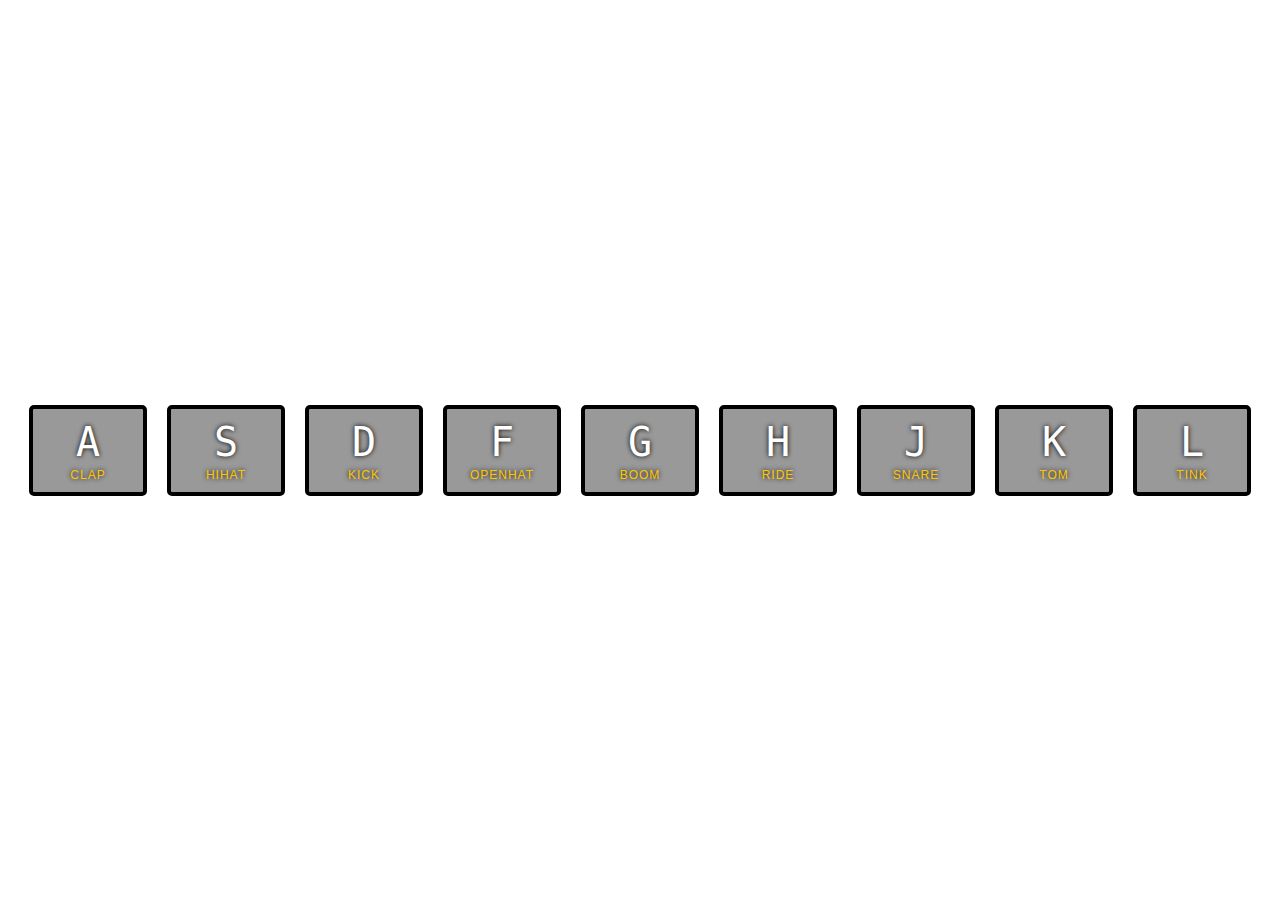
<file: 01 - JavaScript Drum Kit/index.html>
<!DOCTYPE html>
<html lang="en">
<head>
    <meta charset="UTF-8">
    <title>JS Drum Kit</title>
    <link rel="stylesheet" href="style.css">
</head>
<body>
    <div class="keys">
        <div data-key="65" class="key">
            <kbd>A</kbd>
            <span class="sound">clap</span>
        </div>
        <div data-key="83" class="key">
            <kbd>S</kbd>
            <span class="sound">hihat</span>
        </div>
        <div data-key="68" class="key">
            <kbd>D</kbd>
            <span class="sound">kick</span>
        </div>
        <div data-key="70" class="key">
            <kbd>F</kbd>
            <span class="sound">openhat</span>
        </div>
        <div data-key="71" class="key">
            <kbd>G</kbd>
            <span class="sound">boom</span>
        </div>
        <div data-key="72" class="key">
            <kbd>H</kbd>
            <span class="sound">ride</span>
        </div>
        <div data-key="74" class="key">
            <kbd>J</kbd>
            <span class="sound">snare</span>
        </div>
        <div data-key="75" class="key">
            <kbd>K</kbd>
            <span class="sound">tom</span>
        </div>
        <div data-key="76" class="key">
            <kbd>L</kbd>
            <span class="sound">tink</span>
        </div>
    </div>

    <audio data-key="65" src="sounds/clap.wav"></audio>
    <audio data-key="83" src="sounds/hihat.wav"></audio>
    <audio data-key="68" src="sounds/kick.wav"></audio>
    <audio data-key="70" src="sounds/openhat.wav"></audio>
    <audio data-key="71" src="sounds/boom.wav"></audio>
    <audio data-key="72" src="sounds/ride.wav"></audio>
    <audio data-key="74" src="sounds/snare.wav"></audio>
    <audio data-key="75" src="sounds/tom.wav"></audio>
    <audio data-key="76" src="sounds/tink.wav"></audio>

    <script src="drumKit.js"></script>
</body>
</html>
</file>
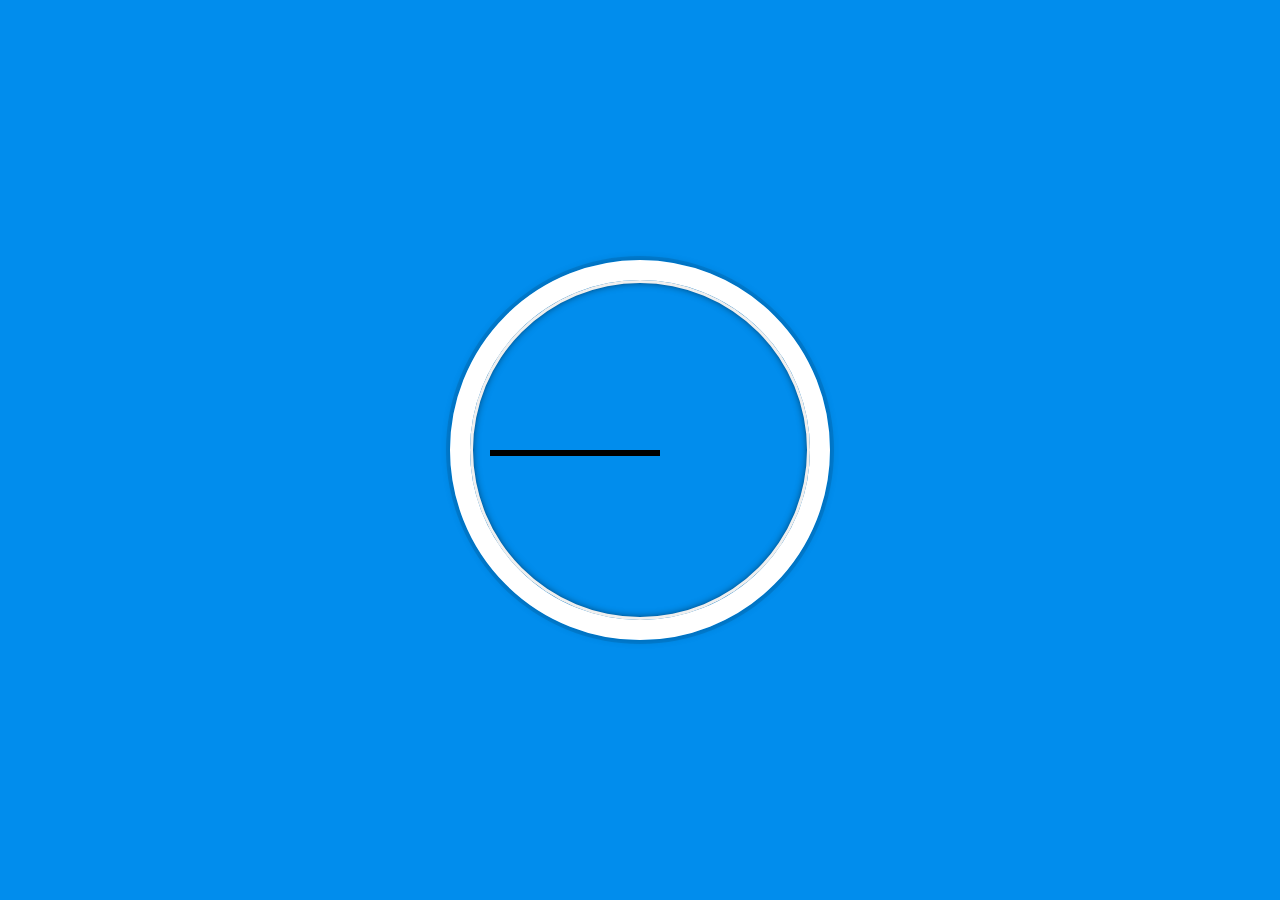
<file: 02 - CSS + JS Clock/index.html>
<!DOCTYPE html>
<head>
    <meta charset="UTF-8">
    <title>JS + CSS Clock</title>
    <link rel="stylesheet" href="style.css">
</head>
<body>
    <div class="clock">
        <div class="clock-fact">
            <div class="hand hour-hand"></div>
            <div class="hand min-hand"></div>
            <div class="hand second-hand"></div>
        </div>
    </div>
</body>
</file>
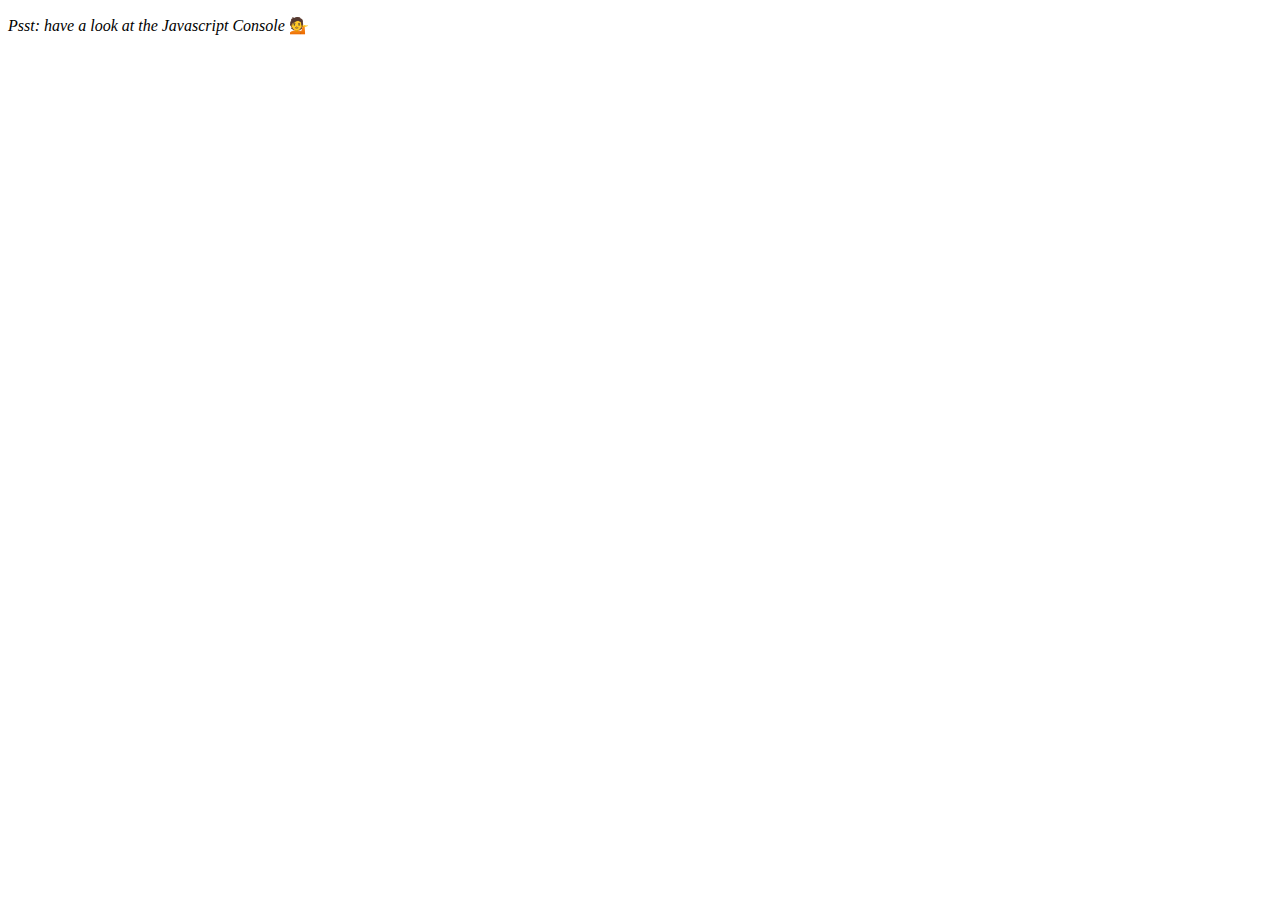
<file: 04 - Array Cardio Day1/index.html>
<!DOCTYPE html>
<html lang="en">
    <head>
        <meta charse="UTF-8">
        <title>Array Cardio</title>
    </head>
    <body>
        <p><em>Psst: have a look at the Javascript Console</em> 💁</p>

        <script>
            const inventors = [
                { first: 'Albert', last: 'Einstein', year: 1879, passed: 1955 },
                { first: 'Isaac', last: 'Newton', year: 1643, passed: 1727 },
                { first: 'Galileo', last: 'Galilei', year: 1564, passed: 1642 },
                { first: 'Marie', last: 'Curie', year: 1867, passed: 1934 },
                { first: 'Johannes', last: 'Kepler', year: 1571, passed: 1630 },
                { first: 'Nicolaus', last: 'Copernicus', year: 1473, passed: 1543 },
                { first: 'Max', last: 'Planck', year: 1858, passed: 1947 },
                { first: 'Katherine', last: 'Blodgett', year: 1898, passed: 1979 },
                { first: 'Ada', last: 'Lovelace', year: 1815, passed: 1852 },
                { first: 'Sarah E.', last: 'Goode', year: 1855, passed: 1905 },
                { first: 'Lise', last: 'Meitner', year: 1878, passed: 1968 },
                { first: 'Hanna', last: 'Hammarström', year: 1829, passed: 1909 }
                ];

            const people = ['Beck, Glenn', 'Becker, Carl', 'Beckett, Samuel', 'Beddoes, Mick', 'Beecher, Henry', 'Beethoven, Ludwig', 'Begin, Menachem', 'Belloc, Hilaire', 'Bellow, Saul', 'Benchley, Robert', 'Benenson, Peter', 'Ben-Gurion, David', 'Benjamin, Walter', 'Benn, Tony', 'Bennington, Chester', 'Benson, Leana', 'Bent, Silas', 'Bentsen, Lloyd', 'Berger, Ric', 'Bergman, Ingmar', 'Berio, Luciano', 'Berle, Milton', 'Berlin, Irving', 'Berne, Eric', 'Bernhard, Sandra', 'Berra, Yogi', 'Berry, Halle', 'Berry, Wendell', 'Bethea, Erin', 'Bevan, Aneurin', 'Bevel, Ken', 'Biden, Joseph', 'Bierce, Ambrose', 'Biko, Steve', 'Billings, Josh', 'Biondo, Frank', 'Birrell, Augustine', 'Black, Elk', 'Blair, Robert', 'Blair, Tony', 'Blake, William'];

    // Array.prototype.filter()
    // 1. Filter the list of inventors for those who were born in the 1500's
            const no1 = inventors.filter((inventor) => inventor.year < 1600 && inventor.year >= 1500 );
            console.table(no1);
    // Array.prototype.map() - raw data에서 가공된 데이터로 바꿔줌
    // 2. Give us an array of the inventors' first and last names
            const no2 = inventors.map((n) => `${n.first} ${n.last}`);
            console.table(no2);
    // Array.prototype.sort()
    // 3. Sort the inventors by birthdate, oldest to youngest
            const no3 = inventors.sort((a,b) => a.year - b.year );
            //const no3. = inventors.sort((a,b) => a.year > b.year ? 1 : -1);
            console.table(no3);
    // Array.prototype.reduce()
    // 4. How many years did all the inventors live?
            //const no4 = inventors.map((n) => n.passed - n.year).reduce((a,b) => a+b); - 내 처음 solution
            const no4 = inventors.reduce(((a,b) => (a + b.passed - b.year)),0); // 처음엔 total의 값이 없어서 0을 적어줘야함.
            console.log(no4);
    // 5. Sort the inventors by years lived
            function age (arr) {
                return arr.passed - arr.year;
            }
            const no5 = inventors.sort((a,b) => age(b) - age(a));
            console.table(no5); // my solution

            const no5_1 = inventors.sort(function(a,b) {
                const lastGuy = a.passed - a.year;
                const nextGuy = b.passed - b.year;
                return lastGuy > nextGuy ? -1 : 1;
            })
            console.table(no5_1); // Wes Bos' solution
    // 6. create a list of Boulevards in Paris that contain 'de' anywhere in the name
    // https://en.wikipedia.org/wiki/Category:Boulevards_in_Paris
            //const category = document.querySelector(".mw-category");
            //const links = Array.from(category.querySelectorAll("a")); // Node list를 array로 바꿔주는 방법2
            //const links = [...category.querySelectorAll("a")]; Node list를 array로 바꿔주는 방법2
            
            //const de = links.map(link => link.textContent)
            //                .filter((streetName) => /\w*de\w*/.test(streetName));

            //const de = links.map(link => link.textContent)
            //                .filter((streetName) => streetName.includes('de')); // Wes Bos' solution

    // 7. sort Exercise
    // Sort the people alphabetically by last name
            const alpha = people.sort((lastOne, nextOne) => {
                const [aLast, aFirst] = lastOne.split(', ');
                const [bLast, bFirst] = nextOne.split(', ');
                return aLast > bLast? 1 : -1;
            })
            console.log(alpha);
    // 8. Reduce Exercise
    // Sum up the instances of each of these
    const data = ['car', 'car', 'truck', 'truck', 'bike', 'walk', 'car', 'van', 'bike', 'walk', 'car', 'van', 'car', 'truck' ];
    
            const trans = data.reduce(function(obj, item) {
                if(!obj[item]) {
                    obj[item] = 0;
                }
                obj[item]++;
                return obj;
            }, {});
            console.log(trans);

        </script>
    </body>
</html>
</file>
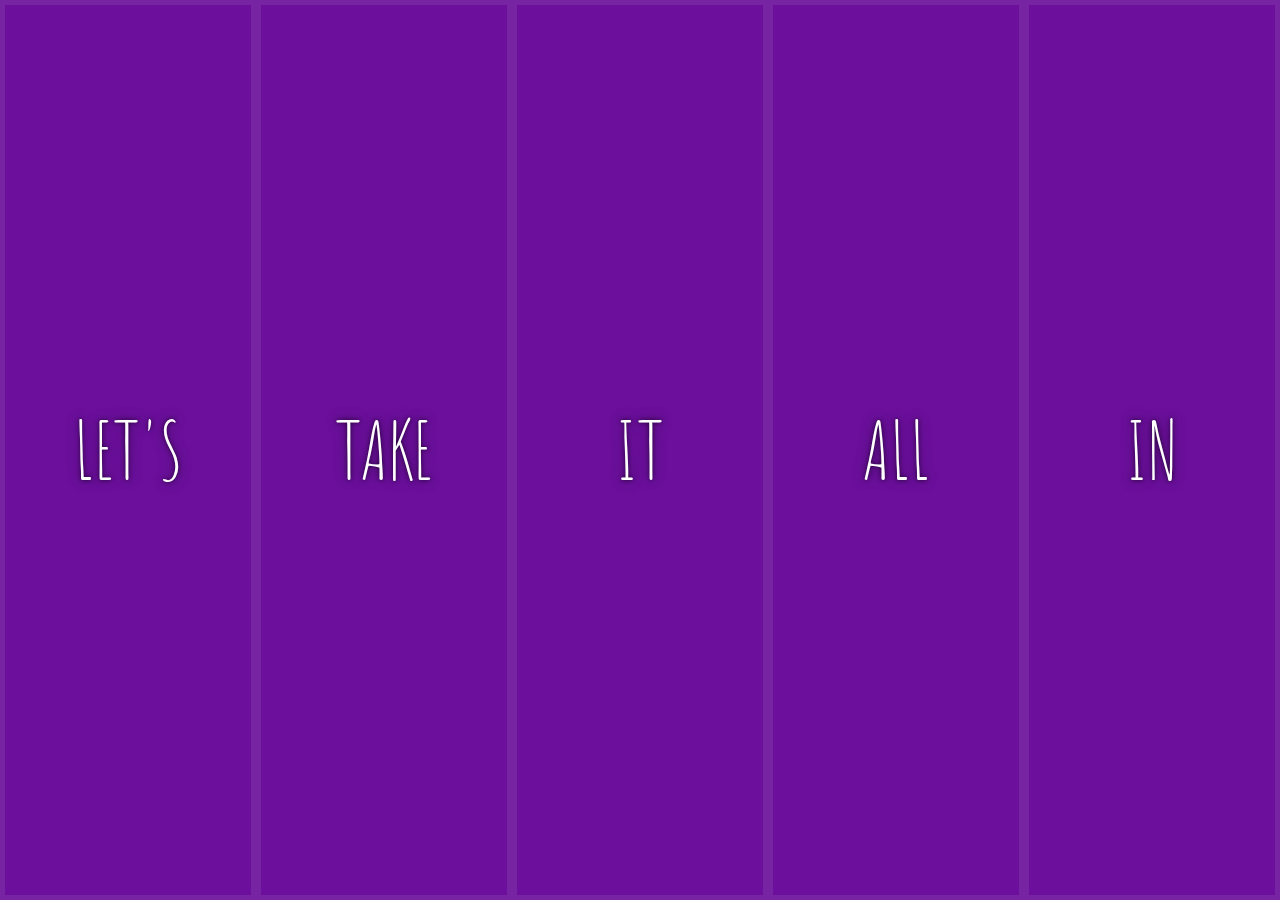
<file: 05 - Flex Panel Gallery/index.html>
<html lang="en">
    <head>
        <meta charset="UTF-8">
        <title>Flex Panels 💪</title>
        <link href='https://fonts.googleapis.com/css?family=Amatic+SC' rel='stylesheet' type='text/css'>
        <link rel='stylesheet' href="style.css">
    </head>
    <body>
        <div class='panels'>
            <div class='panel panel1'>
                <p>Hey</p>
                <p>Let's</p>
                <p>Dance</p>
            </div>
            <div class='panel panel2'>
                <p>Give</p>
                <p>Take</p>
                <p>Receive</p>
            </div>
            <div class='panel panel3'>
                <p>Experience</p>
                <p>It</p>
                <p>Today</p>
            </div>
            <div class='panel panel4'>
                <p>Give</p>
                <p>All</p>
                <p>You can</p>
            </div>
            <div class='panel panel5'>
                <p>Life</p>
                <p>In</p>
                <p>Motion</p>
            </div>
        </div>

        <script src="script.js"></script>
    </body>
</html>
</file>
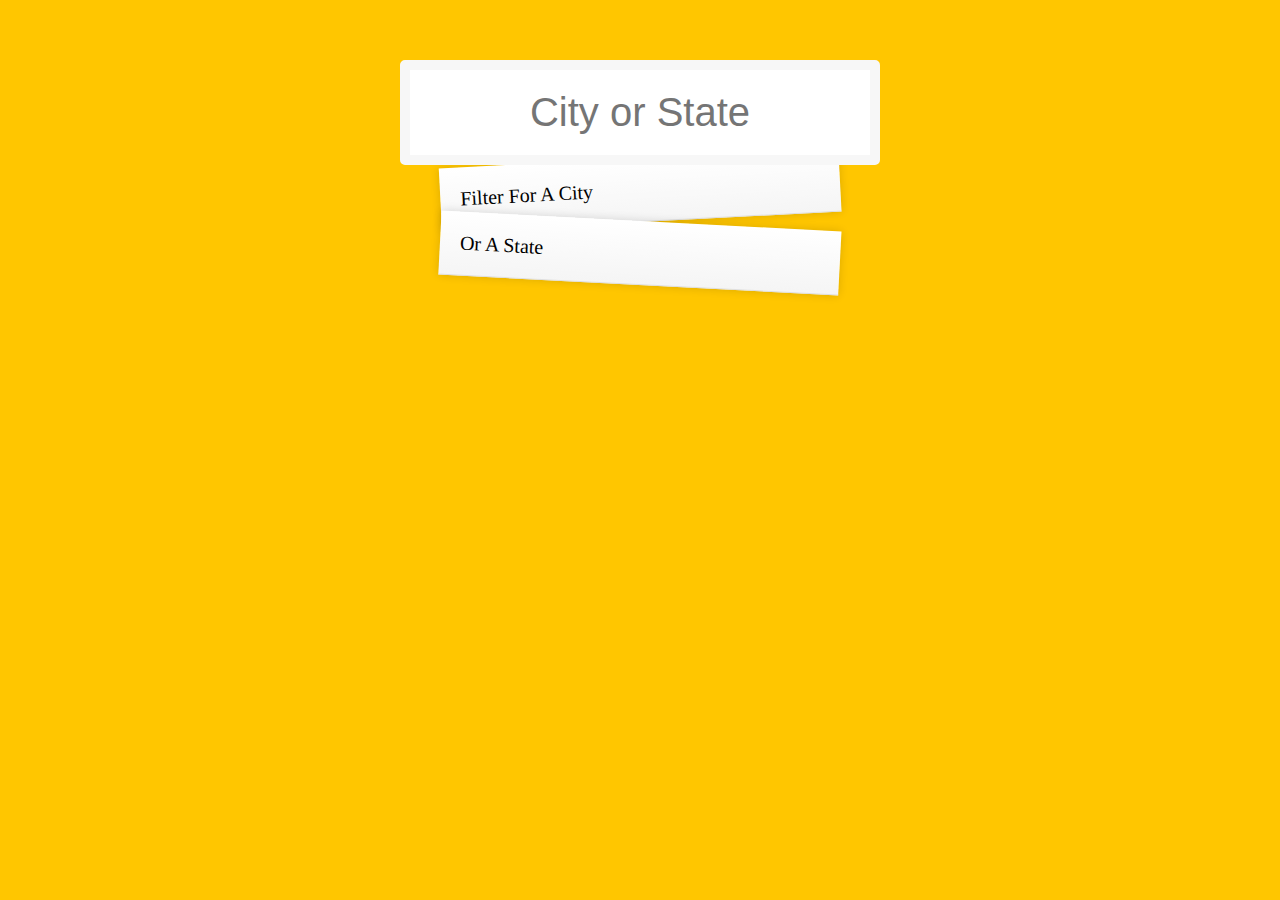
<file: 06 - Type Ahead/index.html>
<!DOCTYPE html>
<html lang='en'>
    <head>
        <meta charset="UTF-8">
        <title>Type Ahead</title>
        <link href="style.css" rel="stylesheet">
    </head>
    <body>
        <form class="search-form">
            <input type="text" class="search" placeholder="City or State">
            <ul class="suggestions">
                <li>Filter for a city</li>
                <li>or a state</li>
            </ul>
        </form>
        <script src="script.js"></script>
    </body>
</html>
</file>
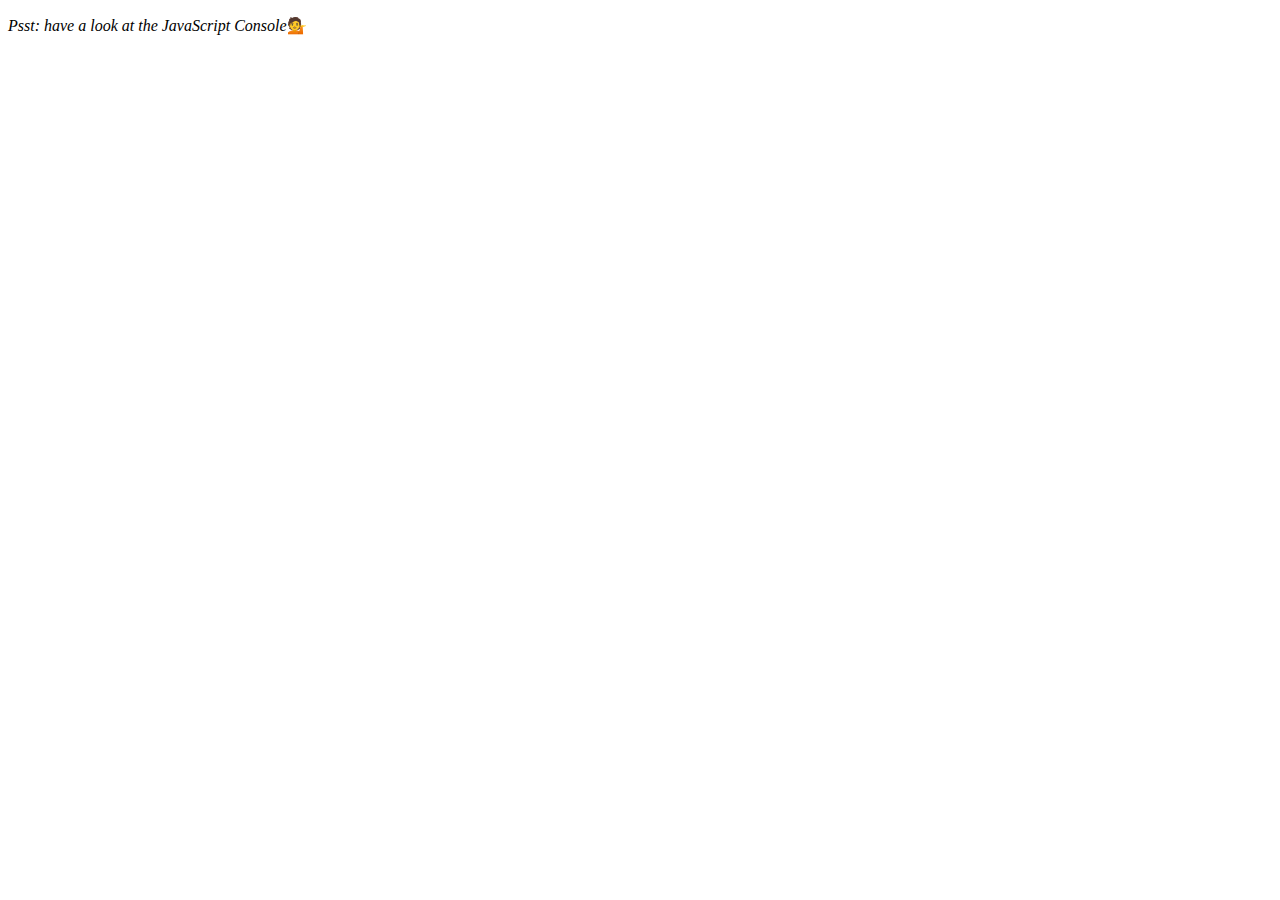
<file: 07 - Array Cardio Day2/index.html>
<!DOCTYPE html>
<html lang="en">
    <head>
        <meta charset="UTF-8">
        <title>Array Cardio 💪💪</title>
    </head>
    <body>
        <p><em>Psst: have a look at the JavaScript Console</em>💁</p>
        <script src="script.js"></script>
    </body>
</html>
</file>
<file: 01 - JavaScript Drum Kit/style.css>
html {
    font-size: 10px;
    background: url(http://i.imgur.com/b9r5sEL.jpg) bottom center;
    background-size: cover;
}

body, html {
    margin: 0;
    padding: 0;
    font-family: sans-serif;
}

.keys {
    display: flex;
    flex: 1;
    min-height: 100vh;
    align-items: center;
    justify-content: center;
}

.key {
    border: .4rem solid black;
    border-radius: .5rem;
    margin: 1rem;
    font-size: 1.5rem;
    padding: 1rem .5rem;
    transition: all .07s ease;
    width: 10rem;
    text-align: center;
    color: white;
    background: rgba(0,0,0,0.4);
    text-shadow: 0 0 .5rem black;
}

.playing {
    transform: scale(1.1);
    border-color: #ffc600;
    box-shadow: 0 0 1rem #ffc600;
}

kbd {
    display: block;
    font-size: 4rem;
}

.sound {
    font-size: 1.2rem;
    text-transform: uppercase;
    letter-spacing: .1rem;
    color: #ffc600;
}
</file>
<file: 02 - CSS + JS Clock/style.css>
html {
    background: #018DED url(http://unsplash.it/1500/1000?image=881&blur=50);
    background-size: cover;
    font-family: 'helvetica neue';
    text-align: center;
    font-size: 10px;
}

body {
    margin: 0;
    font-size: 2rem;
    display: flex;
    flex: 1;
    min-height: 100vh;
    align-items: center;
}

.clock {
    width: 30rem;
    height: 30rem;
    border: 20px solid white;
    border-radius: 50%;
    margin: 50px auto;
    position: relative;
    padding: 2rem;
    box-shadow: 
        0 0 0 4px rgba(0,0,0,0.1),
        inset 0 0 0 3px #EFEFEF,
        inset 0 0 10px black,
        0 0 10px rgba(0, 0, 0, 0.2);
}

.clock-face {
    position: relative;
    width: 100%;
    height: 100%;
    transform: translateY(-3px); /* account for the height of the clock hands */
}

.hand {
    width: 50%;
    height: 6px;
    background: black;
    position: absolute;
    top: 50%;
}
</file>
<file: 05 - Flex Panel Gallery/style.css>
html {
    box-sizing: border-box;
    background: #ffc600;
    font-family: 'helvetica neue';
    font-size: 20px;
    font-weight: 200;
}

body {
    margin: 0;
}

*, *:before, *:after {
    box-sizing: inherit; /* Inherits this property from its parent element. */
}

.panels {
    min-height: 100vh;
    overflow: hidden;
    display: flex;
}

.panel {
    background: #6B0F9C;
    box-shadow: inset 0 0 0 5px rgba(225, 225, 225, 0.1);
    color: white;
    text-align: center;
    align-items: center;
    transition:
        font-size 0.7s cubic-bezier(0.61,-0.19, 0.7,-0.11),
        flex 0.7s cubic-bezier(0.61,-0.19, 0.7,-0.11),
        background 0.2s;
    font-size: 20px;
    background-size: cover;
    background-position: center;
    flex: 1;
    justify-content: center;
    align-items: center;
    display: flex;
    flex-direction: column;
}

.panel1 { background-image: url(https://source.unsplash.com/gYl-UtwNg_I/1500x1500)}
.panel2 { background-image:url(https://source.unsplash.com/rFKUFzjPYiQ/1500x1500); }
.panel3 { background-image:url(https://images.unsplash.com/photo-1465188162913-8fb5709d6d57?ixlib=rb-0.3.5&q=80&fm=jpg&crop=faces&cs=tinysrgb&w=1500&h=1500&fit=crop&s=967e8a713a4e395260793fc8c802901d); }
.panel4 { background-image:url(https://source.unsplash.com/ITjiVXcwVng/1500x1500); }
.panel5 { background-image:url(https://source.unsplash.com/3MNzGlQM7qs/1500x1500); }

/* Flex Items */
.panel > * { /* id panel의 모든 Children */
    margin: 0;
    width: 100%;
    transition: transform 0.5s;
    flex: 1 0 auto;
    display: flex;
    justify-content: center;
    align-items: center;
}

.panel > *:first-child { transform: translateY(-100%); }
.panel.open-active > *:first-child { transform: translateY(0); }
.panel > *:last-child { transform: translateY(100%); }
.panel.open-active > *:last-child { transform: translateY(0); }

.panel p {
    text-transform: uppercase;
    font-family: 'Amatic SC', cursive;
    text-shadow: 0 0 4px rgba(0, 0, 0, 0.72), 0 0 14px rgba(0, 0, 0,  0.45);
    font-size: 2em;
}

.panel p:nth-child(2) {
    font-size: 4em;
}

.panel.open {
    flex: 5;
    font-size: 40px;
}
</file>
<file: 06 - Type Ahead/style.css>
html{
    box-sizing: border-box;
    background: #ffc600;
    font-family: 'helvetica neue';
    font-size: 20px;
    fong-weight: 200;
}

*, *:before, *:after {
    box-sizing: inherit ;
}

input {
    width: 100%;
    padding: 20px;
}

.search-form {
    max-width: 400px;
    margin: 50px auto;
}

input.search {
    margin: 0;
    text-align: center;
    outline: 0;
    border: 10px solid #F7F7F7;
    width: 120%;
    left: -10%;
    position: relative;
    top: 10px;
    z-index: 2;
    border-radius: 5px;
    font-size: 40px;
    box-shadow: 0 0 5px rgba(0,0,0,0.12), inset 0 0 2pxrgba(0,0,0,0.19);
}

.suggestions {
    margin: 0;
    padding: 0;
    position: relative;
    /*perspective: 20px;*/
}

.suggestions li {
    background: white;
    list-style: none;
    border-bottom: 1px solid #D8D8D8D8;
    box-shadow: 0 0 10px rgba(0,0,0,0.14);
    margin: 0;
    padding: 20px;
    transition: background 0.2s;
    display: flex;
    justify-content: space-between;
    text-transform: capitalize;
}

.suggestions li:nth-child(even) {
    transform: perspective(100px) rotate(3deg) translateY(2px) scale(1.001);
    background: linear-gradient(to bottom, #ffffff 0%, #EFEFEF 100px);
}

.suggestions li:nth-child(odd) {
    transform: perspective(100px) rotate(-3deg) translateY(3px);
    background: linear-gradient(to bottom, #ffffff 0%, #EFEFEF 100px);
}

span.population {
    font-size: 15px;
}

.h1 {
    background: #ffc600;
}
</file>
